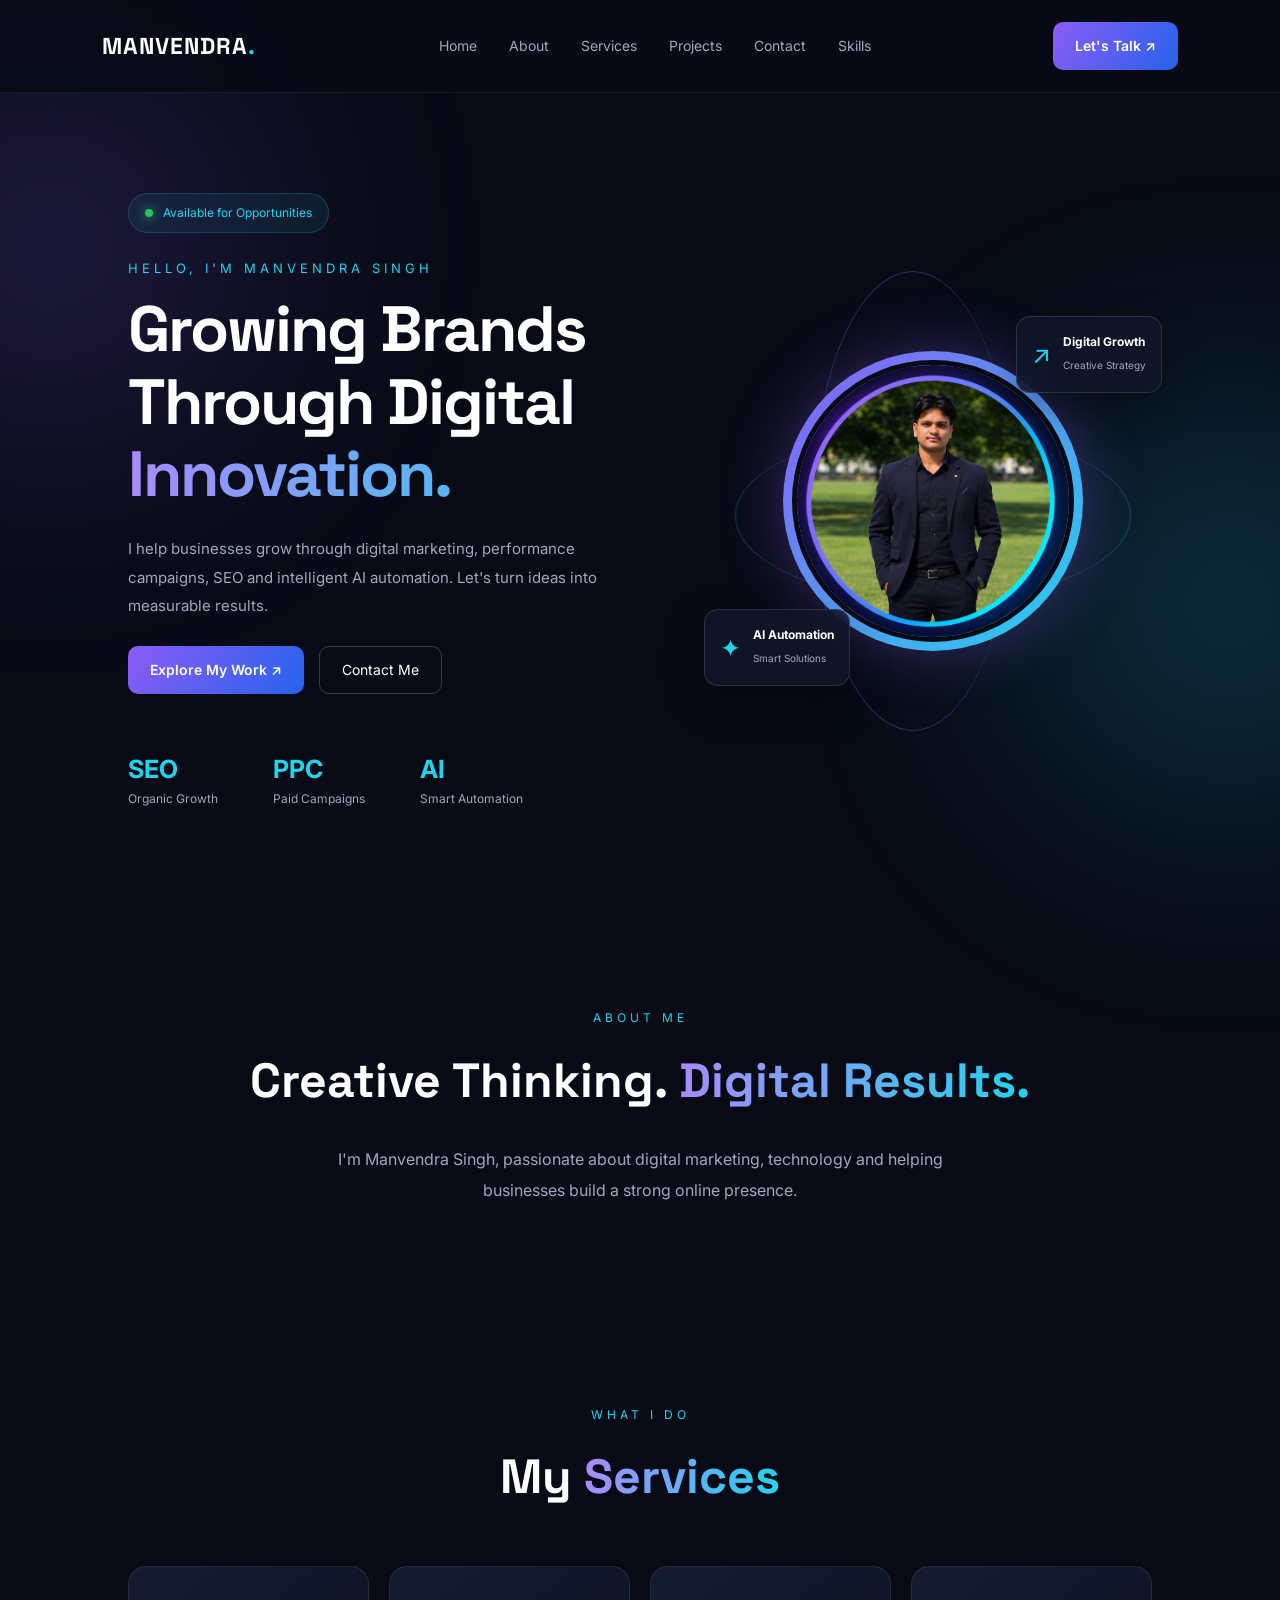
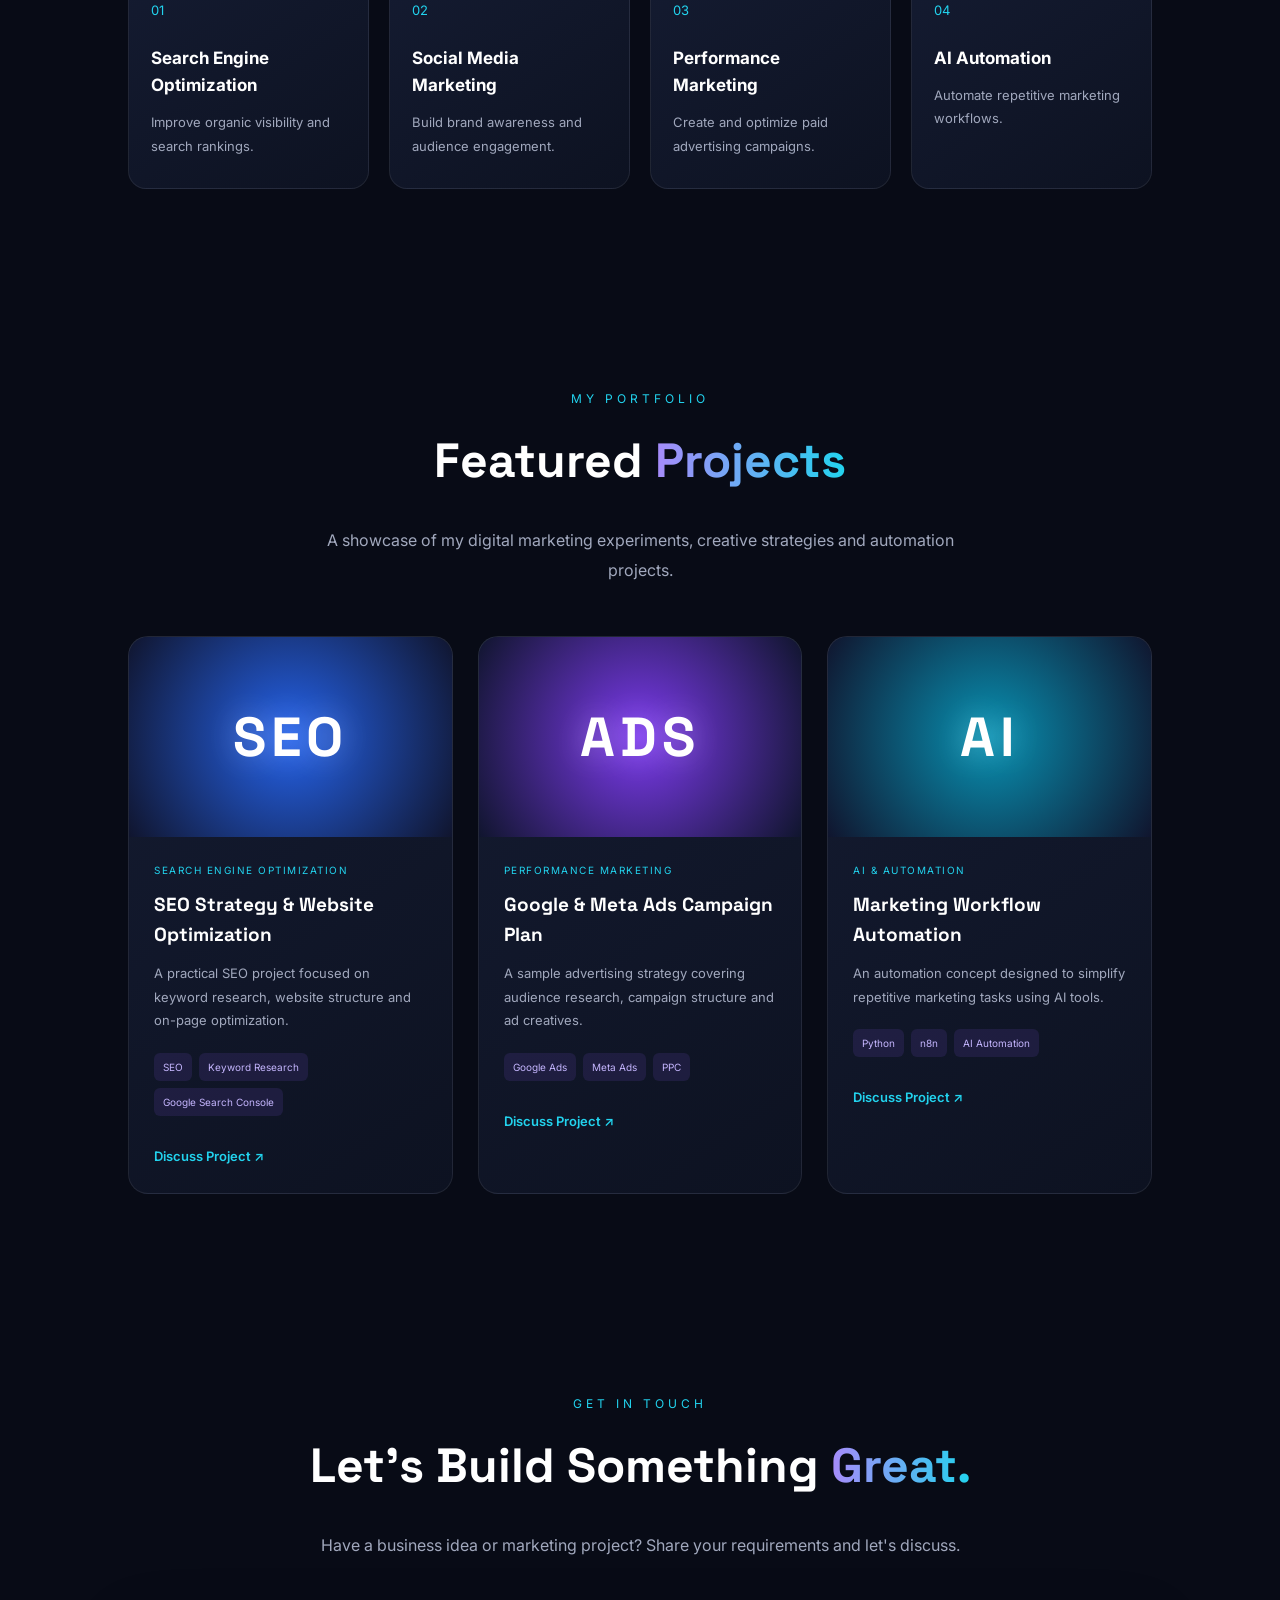
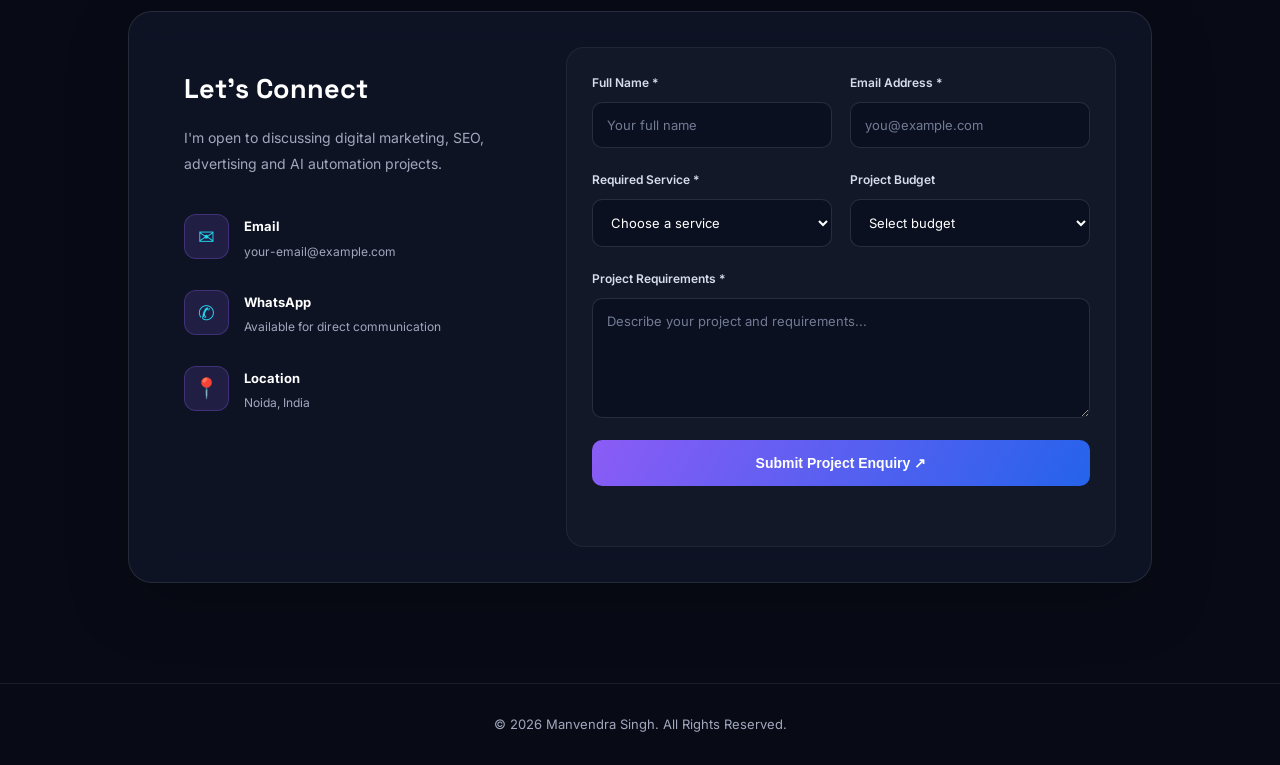
<file: index.html>
<!DOCTYPE html>
<html lang="en">
<head>
    <meta charset="UTF-8">
    <meta name="viewport" content="width=device-width, initial-scale=1.0">
    <meta name="description" content="Manvendra Singh - Digital Marketing Specialist, SEO, Social Media Marketing and AI Automation.">
    <meta name="theme-color" content="#080b16">

    <title>Manvendra Singh | Digital Marketing Portfolio</title>

    <!-- Google Fonts -->
    <link rel="preconnect" href="https://fonts.googleapis.com">
    <link rel="preconnect" href="https://fonts.gstatic.com" crossorigin>
    <link href="https://fonts.googleapis.com/css2?family=Inter:wght@400;500;600;700;800&family=Space+Grotesk:wght@400;500;600;700&display=swap" rel="stylesheet">

    <!-- CSS -->
    <link rel="stylesheet" href="css/style.css">
</head>

<body>

    <!-- Background Effects -->
    <div class="background-glow glow-one"></div>
    <div class="background-glow glow-two"></div>

    <!-- Navigation -->
    <header class="navbar">
        <a href="#" class="logo">MANVENDRA<span>.</span></a>

        <nav class="nav-links">
            <a href="#home">Home</a>
            <a href="#about">About</a>
            <a href="#services">Services</a>
            <a href="#projects">Projects</a>
            <a href="#contact">Contact</a>
            <a href="#skills">Skills</a>
        </nav>

        <a href="#contact" class="nav-button">Let's Talk ↗</a>

        <button class="menu-toggle" aria-label="Toggle navigation">
            ☰
        </button>
    </header>

    <!-- Hero Section -->
    <main>
        <section class="hero" id="home">

            <div class="hero-content">

                <div class="availability">
                    <span class="status-dot"></span>
                    Available for Opportunities
                </div>

                <p class="intro-text">HELLO, I'M MANVENDRA SINGH</p>

                <h1>
                    Growing Brands
                    <span>Through Digital</span>
                    <span class="gradient-text">Innovation.</span>
                </h1>

                <p class="hero-description">
                    I help businesses grow through digital marketing,
                    performance campaigns, SEO and intelligent AI automation.
                    Let's turn ideas into measurable results.
                </p>

                <div class="hero-buttons">
                    <a href="#projects" class="primary-button">
                        Explore My Work ↗
                    </a>

                    <a href="#contact" class="secondary-button">
                        Contact Me
                    </a>
                </div>

                <div class="hero-stats">
                    <div>
                        <h3>SEO</h3>
                        <p>Organic Growth</p>
                    </div>

                    <div>
                        <h3>PPC</h3>
                        <p>Paid Campaigns</p>
                    </div>

                    <div>
                        <h3>AI</h3>
                        <p>Smart Automation</p>
                    </div>
                </div>

            </div>

            <!-- Profile Image -->
            <div class="hero-visual">

                <div class="orbit orbit-one"></div>
                <div class="orbit orbit-two"></div>

                <div class="profile-card">
                    <div class="profile-image">
                        <img
                            <img src="assets/profile.jpeg" alt="Manvendra Singh">
                        >
                    </div>
                </div>

                <div class="floating-card card-top">
                    <span>↗</span>
                    <div>
                        <strong>Digital Growth</strong>
                        <small>Creative Strategy</small>
                    </div>
                </div>

                <div class="floating-card card-bottom">
                    <span>✦</span>
                    <div>
                        <strong>AI Automation</strong>
                        <small>Smart Solutions</small>
                    </div>
                </div>

            </div>

        </section>

        <!-- About -->
        <section class="content-section" id="about">
            <p class="section-label">ABOUT ME</p>
            <h2>Creative Thinking. <span>Digital Results.</span></h2>
            <p>
                I'm Manvendra Singh, passionate about digital marketing,
                technology and helping businesses build a strong online presence.
            </p>
        </section>

        <!-- Services -->
        <section class="content-section" id="services">
            <p class="section-label">WHAT I DO</p>
            <h2>My <span>Services</span></h2>

            <div class="service-grid">
                <article class="service-card">
                    <span>01</span>
                    <h3>Search Engine Optimization</h3>
                    <p>Improve organic visibility and search rankings.</p>
                </article>

                <article class="service-card">
                    <span>02</span>
                    <h3>Social Media Marketing</h3>
                    <p>Build brand awareness and audience engagement.</p>
                </article>

                <article class="service-card">
                    <span>03</span>
                    <h3>Performance Marketing</h3>
                    <p>Create and optimize paid advertising campaigns.</p>
                </article>

                <article class="service-card">
                    <span>04</span>
                    <h3>AI Automation</h3>
                    <p>Automate repetitive marketing workflows.</p>
                </article>
            </div>
        </section>

        <!-- Projects -->
        
<!-- Skills & Tools Section -->

<!-- Projects & Case Studies -->
<section class="content-section" id="projects">

    <p class="section-label">MY PORTFOLIO</p>

    <h2>Featured <span>Projects</span></h2>

    <p>
        A showcase of my digital marketing experiments,
        creative strategies and automation projects.
    </p>

    <div class="project-grid">

        <!-- Project 1 -->
        <article class="project-card">

            <div class="project-image project-one">
                <span>SEO</span>
            </div>

            <div class="project-info">
                <p class="project-category">SEARCH ENGINE OPTIMIZATION</p>

                <h3>SEO Strategy & Website Optimization</h3>

                <p>
                    A practical SEO project focused on keyword research,
                    website structure and on-page optimization.
                </p>

                <div class="project-tags">
                    <span>SEO</span>
                    <span>Keyword Research</span>
                    <span>Google Search Console</span>
                </div>

                <a href="#contact" class="project-link">
                    Discuss Project ↗
                </a>
            </div>

        </article>

        <!-- Project 2 -->
        <article class="project-card">

            <div class="project-image project-two">
                <span>ADS</span>
            </div>

            <div class="project-info">
                <p class="project-category">PERFORMANCE MARKETING</p>

                <h3>Google & Meta Ads Campaign Plan</h3>

                <p>
                    A sample advertising strategy covering audience
                    research, campaign structure and ad creatives.
                </p>

                <div class="project-tags">
                    <span>Google Ads</span>
                    <span>Meta Ads</span>
                    <span>PPC</span>
                </div>

                <a href="#contact" class="project-link">
                    Discuss Project ↗
                </a>
            </div>

        </article>

        <!-- Project 3 -->
        <article class="project-card">

            <div class="project-image project-three">
                <span>AI</span>
            </div>

            <div class="project-info">
                <p class="project-category">AI & AUTOMATION</p>

                <h3>Marketing Workflow Automation</h3>

                <p>
                    An automation concept designed to simplify
                    repetitive marketing tasks using AI tools.
                </p>

                <div class="project-tags">
                    <span>Python</span>
                    <span>n8n</span>
                    <span>AI Automation</span>
                </div>

                <a href="#contact" class="project-link">
                    Discuss Project ↗
                </a>
            </div>

        </article>

    </div>

</section>




        <!-- Contact -->
        
<!-- Contact Section -->
<section class="content-section" id="contact">

    <p class="section-label">GET IN TOUCH</p>

    <h2>Let's Build Something <span>Great.</span></h2>

    <p class="contact-description">
        Have a business idea or marketing project?
        Share your requirements and let's discuss.
    </p>

    <div class="contact-wrapper">

        <div class="contact-info">
            <h3>Let's Connect</h3>

            <p>
                I'm open to discussing digital marketing,
                SEO, advertising and AI automation projects.
            </p>

            <div class="contact-detail">
                <span>✉</span>
                <div>
                    <strong>Email</strong>
                    <p>your-email@example.com</p>
                </div>
            </div>

            <div class="contact-detail">
                <span>✆</span>
                <div>
                    <strong>WhatsApp</strong>
                    <p>Available for direct communication</p>
                </div>
            </div>

            <div class="contact-detail">
                <span>📍</span>
                <div>
                    <strong>Location</strong>
                    <p>Noida, India</p>
                </div>
            </div>
        </div>

        <form class="contact-form" id="contactForm">

            <div class="form-row">

                <div class="form-group">
                    <label for="name">Full Name *</label>
                    <input
                        type="text"
                        id="name"
                        name="name"
                        placeholder="Your full name"
                        minlength="2"
                        maxlength="80"
                        autocomplete="name"
                        required
                    >
                </div>

                <div class="form-group">
                    <label for="email">Email Address *</label>
                    <input
                        type="email"
                        id="email"
                        name="email"
                        placeholder="you@example.com"
                        maxlength="254"
                        autocomplete="email"
                        required
                    >
                </div>

            </div>

            <div class="form-row">

                <div class="form-group">
                    <label for="service">Required Service *</label>

                    <select id="service" name="service" required>
                        <option value="">Choose a service</option>
                        <option value="SEO">SEO</option>
                        <option value="Google Ads">Google Ads</option>
                        <option value="Meta Ads">Meta Ads</option>
                        <option value="Social Media Marketing">Social Media Marketing</option>
                        <option value="AI Automation">AI Automation</option>
                        <option value="Other">Other</option>
                    </select>
                </div>

                <div class="form-group">
                    <label for="budget">Project Budget</label>

                    <select id="budget" name="budget">
                        <option value="">Select budget</option>
                        <option value="Below ₹5,000">Below ₹5,000</option>
                        <option value="₹5,000 - ₹10,000">₹5,000 - ₹10,000</option>
                        <option value="₹10,000 - ₹25,000">₹10,000 - ₹25,000</option>
                        <option value="₹25,000+">₹25,000+</option>
                        <option value="Not decided">Not decided</option>
                    </select>
                </div>

            </div>

            <div class="form-group">
                <label for="message">Project Requirements *</label>

                <textarea
                    id="message"
                    name="message"
                    rows="5"
                    minlength="10"
                    maxlength="2000"
                    placeholder="Describe your project and requirements..."
                    required
                ></textarea>
            </div>

            <button type="submit" class="submit-button">
                Submit Project Enquiry ↗
            </button>

            <p class="form-status" id="formStatus" aria-live="polite"></p>

        </form>

    </div>

</section>

    </main>

    <footer>
        <p>© 2026 Manvendra Singh. All Rights Reserved.</p>
    </footer>

    <script src="js/script.js"></script>

</body>
</html>

<button class="menu-toggle"
        aria-label="Toggle navigation"
        aria-expanded="false">
    ☰
</button>
</file>
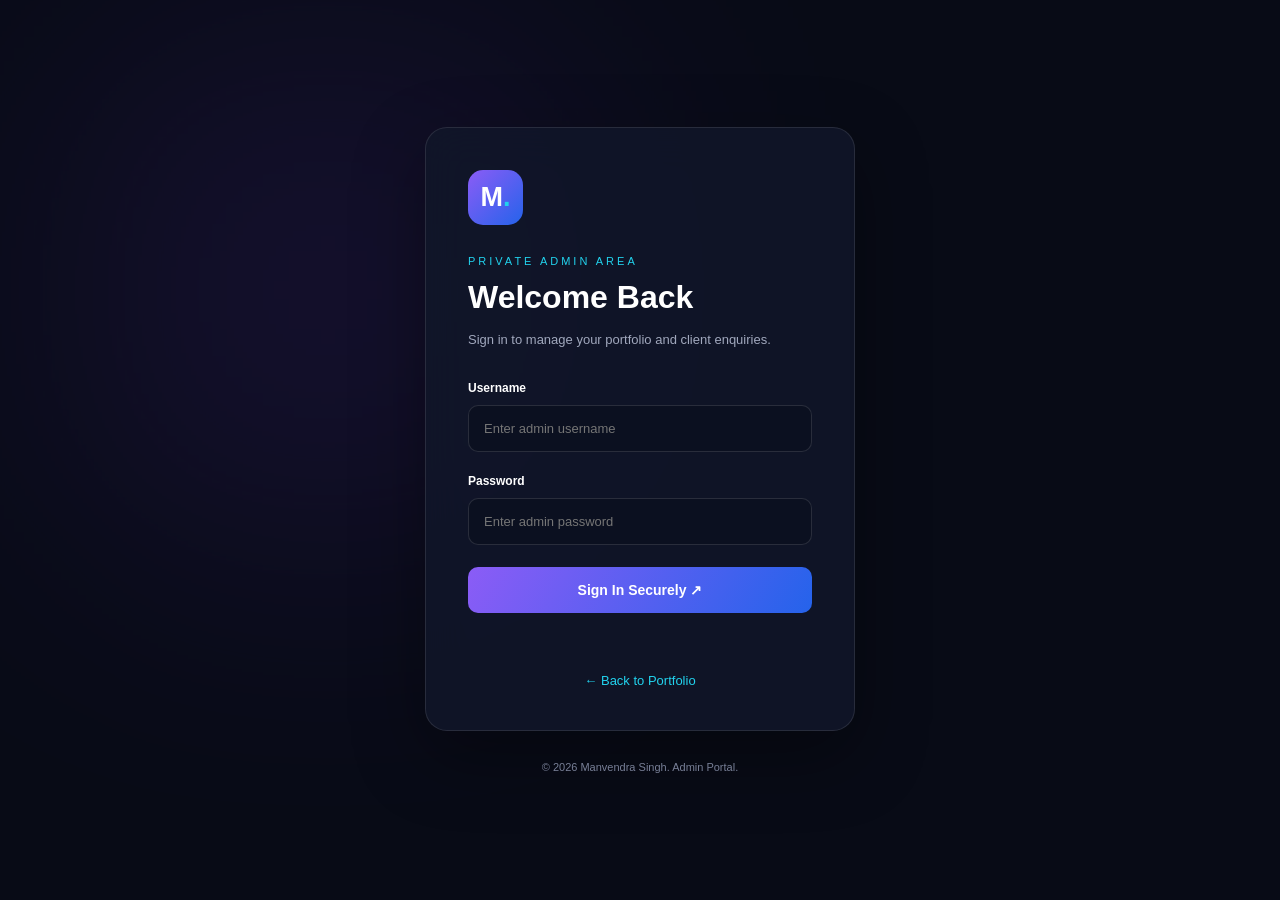
<file: admin.html>
<!DOCTYPE html>
<html lang="en">
<head>
    <meta charset="UTF-8">
    <meta name="viewport" content="width=device-width, initial-scale=1.0">
    <meta name="robots" content="noindex, nofollow">

    <title>Admin Login | Manvendra Portfolio</title>

    <link rel="stylesheet" href="css/admin.css">
</head>

<body>

    <main class="login-container">

        <div class="login-card">

            <div class="login-logo">
                M<span>.</span>
            </div>

            <p class="login-label">PRIVATE ADMIN AREA</p>

            <h1>Welcome Back</h1>

            <p class="login-description">
                Sign in to manage your portfolio and client enquiries.
            </p>

            <form id="adminLoginForm">

                <div class="form-group">
                    <label for="username">Username</label>

                    <input
                        type="text"
                        id="username"
                        name="username"
                        placeholder="Enter admin username"
                        autocomplete="username"
                        required
                    >
                </div>

                <div class="form-group">
                    <label for="password">Password</label>

                    <input
                        type="password"
                        id="password"
                        name="password"
                        placeholder="Enter admin password"
                        autocomplete="current-password"
                        required
                    >
                </div>

                <button type="submit" id="loginButton">
                    Sign In Securely ↗
                </button>

                <p id="loginStatus" role="status"></p>

            </form>

            <a href="index.html" class="back-link">
                ← Back to Portfolio
            </a>

        </div>

        <footer>
            © 2026 Manvendra Singh. Admin Portal.
        </footer>

    </main>

    <script src="js/admin.js"></script>

</body>
</html>
</file>
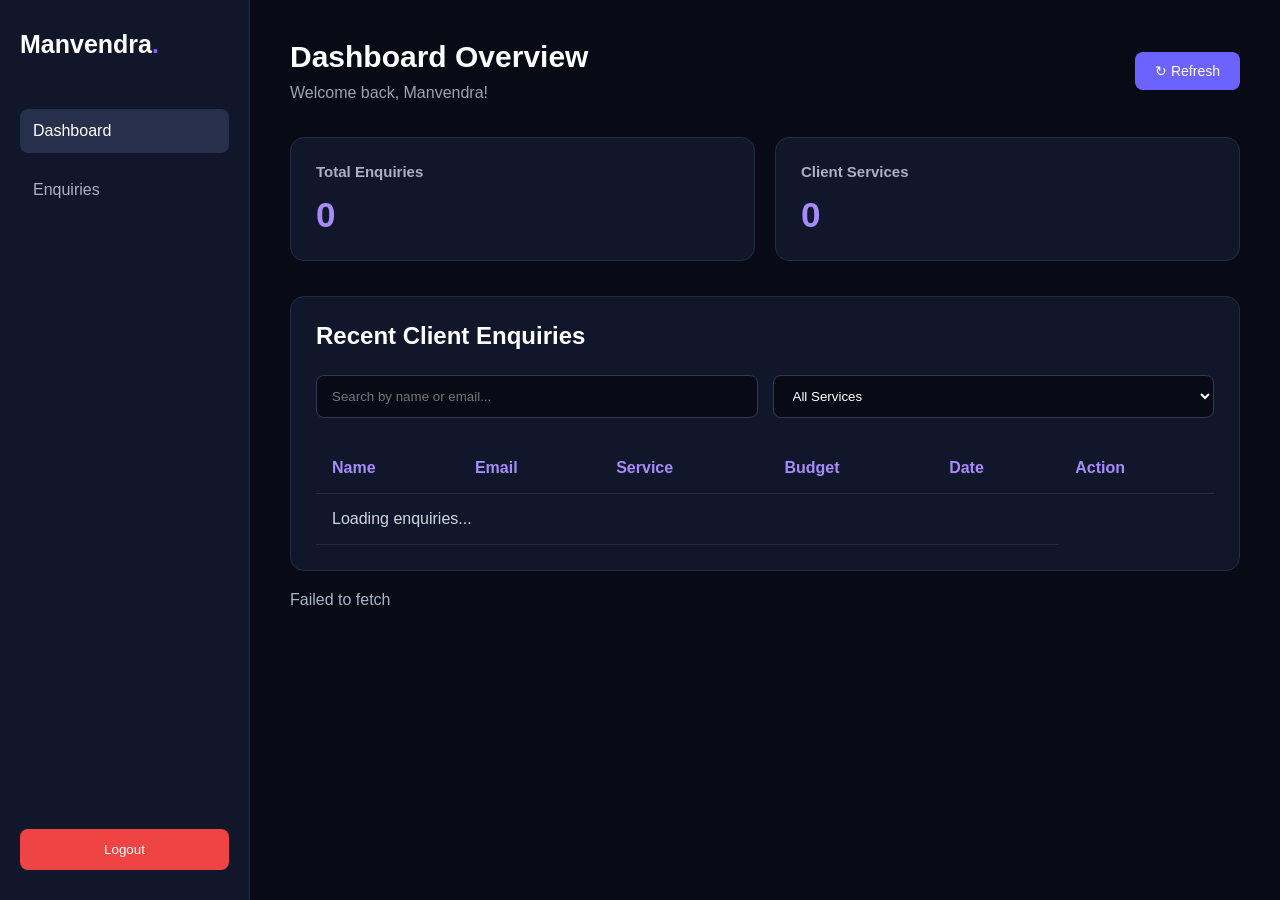
<file: dashboard.html>
<!DOCTYPE html>
<html lang="en">
<head>
    <meta charset="UTF-8">
    <meta name="viewport" content="width=device-width, initial-scale=1.0">
    <title>Admin Dashboard | Manvendra</title>
    <link rel="stylesheet" href="css/dashboard.css">
</head>
<body>

    <aside class="sidebar">
        <h2>Manvendra<span>.</span></h2>

        <nav>
            <a href="#" class="active">Dashboard</a>
            <a href="#enquiries">Enquiries</a>
        </nav>

        <button id="logoutBtn">Logout</button>
    </aside>

    <main class="main-content">

        
<header class="dashboard-header">
    <div>
        <h1>Dashboard Overview</h1>
        <p>Welcome back, Manvendra!</p>
    </div>

    <button id="refreshBtn" type="button">
        ↻ Refresh
    </button>
</header>


        <section class="stats">
            <div class="stat-card">
                <h3>Total Enquiries</h3>
                <p id="totalEnquiries">0</p>
            </div>

            <div class="stat-card">
                <h3>Client Services</h3>
                <p id="totalServices">0</p>
            </div>
        </section>

        <section id="enquiries" class="enquiries-section">
            <h2>Recent Client Enquiries</h2>
            <div class="filter-controls">
    <input
        type="text"
        id="searchInput"
        placeholder="Search by name or email..."
    >

    <select id="serviceFilter">
        <option value="">All Services</option>
    </select>
</div>

            <div class="table-container">
                <table>
                    <thead>
                        <tr>
                            <th>Name</th>
                            <th>Email</th>
                            <th>Service</th>
                            <th>Budget</th>
                            <th>Date</th>
                            <th>Action</th>
                        </tr>
                    </thead>

                    <tbody id="enquiryTable">
                        <tr>
                            <td colspan="5">Loading enquiries...</td>
                        </tr>
                    </tbody>
                </table>
            </div>
        </section>

        <p id="dashboardStatus"></p>
        <div id="enquiryModal" class="modal">
    <div class="modal-content">
        <button id="closeModal" type="button">Close ✕</button>

        <h2>Client Enquiry Details</h2>

        <p><strong>Name:</strong> <span id="detailName"></span></p>
        <p><strong>Email:</strong> <span id="detailEmail"></span></p>
        <p><strong>Service:</strong> <span id="detailService"></span></p>
        <p><strong>Budget:</strong> <span id="detailBudget"></span></p>
        <p><strong>Message:</strong></p>
        <p id="detailMessage"></p>
    </div>
</div>

    </main>

    <script src="js/dashboard.js"></script>
</body>
</html>
</file>
<file: css/style.css>
/* =================================
   MANVENDRA - DIGITAL PORTFOLIO
   Premium 3D Dark Theme
================================= */

:root {
    --bg: #080b16;
    --card: #11172a;
    --primary: #8b5cf6;
    --secondary: #22d3ee;
    --white: #ffffff;
    --muted: #a1a8bd;
}

* {
    margin: 0;
    padding: 0;
    box-sizing: border-box;
    scroll-behavior: smooth;
}

body {
    font-family: 'Inter', sans-serif;
    background: var(--bg);
    color: var(--white);
    overflow-x: hidden;
    line-height: 1.6;
}

a {
    color: inherit;
    text-decoration: none;
}

/* Background */

.background-glow {
    position: fixed;
    width: 400px;
    height: 400px;
    border-radius: 50%;
    filter: blur(130px);
    opacity: 0.2;
    z-index: -1;
    pointer-events: none;
}

.glow-one {
    background: var(--primary);
    top: 5%;
    left: -150px;
}

.glow-two {
    background: var(--secondary);
    right: -150px;
    top: 45%;
}

/* Navbar */

.navbar {
    width: 100%;
    padding: 22px 8%;
    display: flex;
    justify-content: space-between;
    align-items: center;
    position: sticky;
    top: 0;
    z-index: 100;
    background: rgba(8, 11, 22, 0.85);
    backdrop-filter: blur(20px);
    border-bottom: 1px solid rgba(255,255,255,0.06);
}

.logo {
    font-family: 'Space Grotesk', sans-serif;
    font-size: 23px;
    font-weight: 700;
    letter-spacing: 1px;
}

.logo span {
    color: var(--secondary);
}

.nav-links {
    display: flex;
    gap: 32px;
}

.nav-links a {
    color: var(--muted);
    font-size: 14px;
    transition: 0.3s;
}

.nav-links a:hover {
    color: var(--secondary);
}

.nav-button,
.primary-button {
    padding: 13px 22px;
    border-radius: 10px;
    background: linear-gradient(120deg, #8b5cf6, #2563eb);
    font-weight: 600;
    font-size: 14px;
    display: inline-block;
    transition: 0.3s;
}

.nav-button:hover,
.primary-button:hover {
    transform: translateY(-4px);
    box-shadow: 0 10px 30px rgba(139,92,246,0.4);
}

.menu-toggle {
    display: none;
    color: white;
    background: none;
    border: none;
    font-size: 26px;
    cursor: pointer;
}

/* Hero */

.hero {
    min-height: 90vh;
    padding: 100px 10%;
    display: grid;
    grid-template-columns: 1.1fr 0.9fr;
    align-items: center;
    gap: 50px;
}

.availability {
    display: inline-flex;
    align-items: center;
    gap: 10px;
    background: rgba(34,211,238,0.08);
    border: 1px solid rgba(34,211,238,0.2);
    color: var(--secondary);
    padding: 9px 16px;
    border-radius: 30px;
    font-size: 12px;
    margin-bottom: 25px;
}

.status-dot {
    width: 8px;
    height: 8px;
    border-radius: 50%;
    background: #22c55e;
    box-shadow: 0 0 12px #22c55e;
}

.intro-text {
    font-size: 13px;
    letter-spacing: 4px;
    color: var(--secondary);
    margin-bottom: 15px;
}

.hero h1 {
    font-family: 'Space Grotesk', sans-serif;
    font-size: clamp(42px, 5vw, 72px);
    line-height: 1.13;
    letter-spacing: -2px;
}

.hero h1 span {
    display: block;
}

.gradient-text,
.content-section h2 span {
    background: linear-gradient(90deg, #a78bfa, #22d3ee);
    background-clip: text;
    -webkit-background-clip: text;
    color: transparent;
}

.hero-description {
    max-width: 530px;
    color: var(--muted);
    margin: 25px 0;
    font-size: 15px;
    line-height: 1.9;
}

.hero-buttons {
    display: flex;
    gap: 15px;
    flex-wrap: wrap;
}

.secondary-button {
    padding: 12px 22px;
    border: 1px solid rgba(255,255,255,0.2);
    border-radius: 10px;
    font-size: 14px;
    transition: 0.3s;
}

.secondary-button:hover {
    background: rgba(255,255,255,0.1);
}

.hero-stats {
    display: flex;
    gap: 55px;
    margin-top: 55px;
}

.hero-stats h3 {
    font-size: 25px;
    color: var(--secondary);
}

.hero-stats p {
    font-size: 12px;
    color: var(--muted);
}

/* 3D Profile */

.hero-visual {
    position: relative;
    height: 480px;
    display: flex;
    align-items: center;
    justify-content: center;
    perspective: 1000px;
}

.profile-card {
    width: 300px;
    height: 300px;
    padding: 9px;
    border-radius: 50%;
    background: linear-gradient(135deg, #8b5cf6, #22d3ee);
    box-shadow: 0 0 60px rgba(139,92,246,0.35);
    animation: float 5s ease-in-out infinite;
    transform-style: preserve-3d;
}

.profile-image {
    width: 100%;
    height: 100%;
    border-radius: 50%;
    overflow: hidden;
    background: #171c31;
    border: 5px solid var(--bg);
}

.profile-image img {
    width: 100%;
    height: 100%;
    object-fit: cover;
}

.orbit {
    position: absolute;
    width: 390px;
    height: 390px;
    border: 1px solid rgba(34,211,238,0.25);
    border-radius: 50%;
    transform: rotateX(65deg);
}

.orbit-two {
    width: 450px;
    height: 450px;
    border-color: rgba(139,92,246,0.3);
    transform: rotateY(65deg);
}

.floating-card {
    position: absolute;
    display: flex;
    align-items: center;
    gap: 12px;
    padding: 15px;
    border: 1px solid rgba(255,255,255,0.12);
    border-radius: 14px;
    background: rgba(17,23,42,0.85);
    backdrop-filter: blur(15px);
    box-shadow: 0 15px 40px rgba(0,0,0,0.3);
    animation: float 4s ease-in-out infinite;
}

.floating-card > span {
    color: var(--secondary);
    font-size: 25px;
}

.floating-card strong {
    display: block;
    font-size: 12px;
}

.floating-card small {
    color: var(--muted);
    font-size: 10px;
}

.card-top {
    top: 55px;
    right: -10px;
}

.card-bottom {
    bottom: 55px;
    left: -10px;
    animation-delay: 1s;
}

@keyframes float {
    0%, 100% {
        transform: translateY(0);
    }
    50% {
        transform: translateY(-15px);
    }
}

/* Content Sections */

.content-section {
    padding: 100px 10%;
    text-align: center;
}

.section-label {
    color: var(--secondary);
    font-size: 12px;
    letter-spacing: 4px;
    margin-bottom: 15px;
}

.content-section h2 {
    font-family: 'Space Grotesk', sans-serif;
    font-size: clamp(30px, 4vw, 48px);
    margin-bottom: 25px;
}

.content-section > p:not(.section-label) {
    max-width: 650px;
    margin: 0 auto;
    color: var(--muted);
    line-height: 1.9;
}

/* Service Cards */

.service-grid {
    display: grid;
    grid-template-columns: repeat(4, 1fr);
    gap: 20px;
    margin-top: 50px;
    text-align: left;
}

.service-card {
    padding: 30px 22px;
    background: linear-gradient(145deg, #141b31, #0d1221);
    border: 1px solid rgba(255,255,255,0.08);
    border-radius: 18px;
    transition: 0.35s;
}

.service-card:hover {
    transform: translateY(-10px);
    border-color: var(--secondary);
    box-shadow: 0 15px 40px rgba(34,211,238,0.1);
}

.service-card span {
    color: var(--secondary);
    font-size: 13px;
}

.service-card h3 {
    margin: 22px 0 12px;
    font-size: 17px;
}

.service-card p {
    color: var(--muted);
    font-size: 13px;
    line-height: 1.8;
}

/* Projects */

.project-placeholder {
    max-width: 700px;
    margin: 40px auto 0;
    padding: 60px 20px;
    background: var(--card);
    border: 1px solid rgba(255,255,255,0.08);
    border-radius: 20px;
}

.project-placeholder p {
    color: var(--muted);
    margin-top: 10px;
}

/* Contact */

#contact .primary-button {
    margin-top: 30px;
}

/* Footer */

footer {
    padding: 30px;
    text-align: center;
    color: var(--muted);
    border-top: 1px solid rgba(255,255,255,0.08);
    font-size: 13px;
}

/* Responsive Design */

@media (max-width: 1000px) {
    .hero {
        grid-template-columns: 1fr;
        text-align: center;
        padding: 80px 6%;
    }

    .hero-description {
        margin-left: auto;
        margin-right: auto;
    }

    .hero-buttons,
    .hero-stats {
        justify-content: center;
    }

    .service-grid {
        grid-template-columns: repeat(2, 1fr);
    }

    .hero-visual {
        margin-top: 30px;
    }
}

@media (max-width: 650px) {
    .navbar {
        padding: 18px 5%;
    }

    .nav-links {
        display: none;
        position: absolute;
        top: 70px;
        left: 0;
        width: 100%;
        padding: 25px;
        background: #11172a;
        flex-direction: column;
        text-align: center;
        gap: 22px;
    }

    .nav-links.active {
        display: flex;
    }

    .nav-button {
        display: none;
    }

    .menu-toggle {
        display: block;
    }

    .hero {
        padding: 65px 6%;
    }

    .hero h1 {
        font-size: 43px;
    }

    .hero-stats {
        gap: 25px;
    }

    .hero-visual {
        height: 350px;
    }

    .profile-card {
        width: 210px;
        height: 210px;
    }

    .orbit {
        width: 280px;
        height: 280px;
    }

    .orbit-two {
        width: 310px;
        height: 310px;
    }

    .floating-card {
        padding: 10px;
    }

    .card-top {
        right: 0;
    }

    .card-bottom {
        left: 0;
    }

    .service-grid {
        grid-template-columns: 1fr;
    }

    .content-section {
        padding: 70px 6%;
    }
}

/* Accessibility */

@media (prefers-reduced-motion: reduce) {
    *, *::before, *::after {
        scroll-behavior: auto !important;
        animation-duration: 0.01ms !important;
        animation-iteration-count: 1 !important;
        transition-duration: 0.01ms !important;
    }
}


/* Scroll Reveal Animation */

.content-section {
    opacity: 0;
    transform: translateY(35px);
    transition: opacity 0.8s ease, transform 0.8s ease;
}

.content-section.visible {
    opacity: 1;
    transform: translateY(0);
}


/* ==============================
   SKILLS & TOOLS SECTION
============================== */

.skills-grid {
    display: grid;
    grid-template-columns: repeat(3, 1fr);
    gap: 22px;
    margin-top: 50px;
    text-align: left;
}

.skill-card {
    position: relative;
    padding: 30px 25px;
    min-height: 220px;
    background: linear-gradient(
        145deg,
        rgba(25, 34, 59, 0.9),
        rgba(12, 17, 32, 0.95)
    );
    border: 1px solid rgba(255,255,255,0.09);
    border-radius: 20px;
    overflow: hidden;
    transition: 0.4s ease;
    transform-style: preserve-3d;
}

.skill-card::before {
    content: "";
    position: absolute;
    top: -80px;
    right: -80px;
    width: 150px;
    height: 150px;
    background: var(--primary);
    filter: blur(80px);
    opacity: 0.15;
}

.skill-card:hover {
    transform: translateY(-10px) rotateX(3deg);
    border-color: var(--secondary);
    box-shadow: 0 15px 40px rgba(34,211,238,0.12);
}

.skill-icon {
    font-size: 32px;
    margin-bottom: 20px;
}

.skill-card h3 {
    font-family: 'Space Grotesk', sans-serif;
    font-size: 19px;
    margin-bottom: 12px;
}

.skill-card p {
    color: var(--muted);
    font-size: 12px;
    line-height: 1.8;
}

.skill-tag {
    display: inline-block;
    margin-top: 20px;
    padding: 6px 12px;
    border-radius: 20px;
    background: rgba(34,211,238,0.08);
    border: 1px solid rgba(34,211,238,0.18);
    color: var(--secondary);
    font-size: 10px;
    letter-spacing: 0.5px;
}

@media (max-width: 1000px) {
    .skills-grid {
        grid-template-columns: repeat(2, 1fr);
    }
}

@media (max-width: 600px) {
    .skills-grid {
        grid-template-columns: 1fr;
    }
}


/* ==============================
   PROJECT SHOWCASE
============================== */

.project-grid {
    display: grid;
    grid-template-columns: repeat(3, 1fr);
    gap: 25px;
    margin-top: 50px;
    text-align: left;
}

.project-card {
    background: linear-gradient(145deg, #141b31, #0d1221);
    border: 1px solid rgba(255,255,255,0.08);
    border-radius: 20px;
    overflow: hidden;
    transition: 0.4s ease;
}

.project-card:hover {
    transform: translateY(-12px);
    border-color: var(--secondary);
    box-shadow: 0 20px 45px rgba(34,211,238,0.12);
}

.project-image {
    height: 200px;
    display: flex;
    justify-content: center;
    align-items: center;
    position: relative;
    overflow: hidden;
}

.project-image span {
    font-family: 'Space Grotesk', sans-serif;
    font-size: 55px;
    font-weight: 800;
    letter-spacing: 5px;
    color: white;
    text-shadow: 0 0 30px rgba(255,255,255,0.3);
    transition: 0.4s;
}

.project-card:hover .project-image span {
    transform: scale(1.2) rotate(-5deg);
}

.project-one {
    background: radial-gradient(circle, #2563eb, #10152e);
}

.project-two {
    background: radial-gradient(circle, #7c3aed, #10152e);
}

.project-three {
    background: radial-gradient(circle, #0891b2, #10152e);
}

.project-info {
    padding: 25px;
}

.project-category {
    color: var(--secondary);
    font-size: 10px;
    letter-spacing: 1.5px;
    margin-bottom: 12px;
}

.project-info h3 {
    font-family: 'Space Grotesk', sans-serif;
    font-size: 19px;
    margin-bottom: 12px;
}

.project-info > p:not(.project-category) {
    color: var(--muted);
    font-size: 13px;
    line-height: 1.8;
}

.project-tags {
    display: flex;
    flex-wrap: wrap;
    gap: 7px;
    margin: 20px 0;
}

.project-tags span {
    background: rgba(139,92,246,0.12);
    color: #c4b5fd;
    padding: 6px 9px;
    border-radius: 6px;
    font-size: 10px;
}

.project-link {
    display: inline-block;
    color: var(--secondary);
    font-size: 13px;
    font-weight: 600;
    margin-top: 10px;
    transition: 0.3s;
}

.project-link:hover {
    transform: translateX(5px);
}

@media (max-width: 1000px) {
    .project-grid {
        grid-template-columns: repeat(2, 1fr);
    }
}

@media (max-width: 650px) {
    .project-grid {
        grid-template-columns: 1fr;
    }
}


/* =================================
   PREMIUM CONTACT SECTION
================================= */

.contact-description {
    margin-bottom: 40px !important;
}

.contact-wrapper {
    display: grid;
    grid-template-columns: 0.8fr 1.2fr;
    gap: 35px;
    max-width: 1100px;
    margin: 50px auto 0;
    text-align: left;
    padding: 35px;
    background: rgba(17, 23, 42, 0.75);
    border: 1px solid rgba(255,255,255,0.1);
    border-radius: 24px;
    backdrop-filter: blur(20px);
    box-shadow: 0 20px 60px rgba(0,0,0,0.25);
}

/* Contact Information */

.contact-info {
    padding: 20px;
}

.contact-info h3 {
    font-family: 'Space Grotesk', sans-serif;
    font-size: 27px;
    margin-bottom: 15px;
}

.contact-info > p {
    color: var(--muted);
    font-size: 14px;
    line-height: 1.9;
    margin-bottom: 35px;
}

.contact-detail {
    display: flex;
    align-items: center;
    gap: 15px;
    margin-bottom: 28px;
}

.contact-detail > span {
    width: 45px;
    height: 45px;
    display: flex;
    align-items: center;
    justify-content: center;
    background: rgba(139,92,246,0.15);
    border: 1px solid rgba(139,92,246,0.3);
    border-radius: 12px;
    color: var(--secondary);
    font-size: 20px;
}

.contact-detail strong {
    font-size: 13px;
}

.contact-detail p {
    color: var(--muted);
    font-size: 12px;
    margin-top: 3px;
}

/* Contact Form */

.contact-form {
    padding: 25px;
    background: rgba(255,255,255,0.025);
    border: 1px solid rgba(255,255,255,0.06);
    border-radius: 18px;
}

.form-row {
    display: grid;
    grid-template-columns: 1fr 1fr;
    gap: 18px;
}

.form-group {
    display: flex;
    flex-direction: column;
    margin-bottom: 22px;
}

.form-group label {
    font-size: 12px;
    font-weight: 600;
    margin-bottom: 10px;
    color: #d8dced;
}

.form-group input,
.form-group select,
.form-group textarea {
    width: 100%;
    padding: 14px;
    background: #0b1020;
    border: 1px solid rgba(255,255,255,0.12);
    border-radius: 10px;
    color: white;
    font-family: 'Inter', sans-serif;
    font-size: 13px;
    outline: none;
    transition: 0.3s;
}

.form-group input::placeholder,
.form-group textarea::placeholder {
    color: #727b94;
}

.form-group select option {
    background: #11172a;
    color: white;
}

.form-group input:focus,
.form-group select:focus,
.form-group textarea:focus {
    border-color: var(--secondary);
    box-shadow: 0 0 0 3px rgba(34,211,238,0.08);
}

.form-group textarea {
    resize: vertical;
    min-height: 120px;
}

.submit-button {
    width: 100%;
    padding: 15px;
    border: none;
    border-radius: 10px;
    background: linear-gradient(120deg, #8b5cf6, #2563eb);
    color: white;
    font-size: 14px;
    font-weight: 700;
    cursor: pointer;
    transition: 0.3s;
}

.submit-button:hover {
    transform: translateY(-3px);
    box-shadow: 0 10px 30px rgba(139,92,246,0.3);
}

.submit-button:focus-visible {
    outline: 2px solid var(--secondary);
    outline-offset: 4px;
}

.form-status {
    margin-top: 15px;
    font-size: 12px;
    color: var(--secondary);
    min-height: 20px;
}

/* Mobile Responsive */

@media (max-width: 850px) {
    .contact-wrapper {
        grid-template-columns: 1fr;
        padding: 20px;
    }
}

@media (max-width: 600px) {
    .form-row {
        grid-template-columns: 1fr;
        gap: 0;
    }

    .contact-form {
        padding: 18px;
    }

    .contact-info {
        padding: 10px;
    }
}


/* Contact Form Button States */

.submit-button:disabled {
    opacity: 0.6;
    cursor: not-allowed;
    transform: none;
}

.form-status {
    overflow-wrap: anywhere;
}
</file>
<file: css/admin.css>
* {
    margin: 0;
    padding: 0;
    box-sizing: border-box;
}

body {
    min-height: 100vh;
    background: #080b16;
    color: #fff;
    font-family: Inter, Arial, sans-serif;
}

.login-container {
    min-height: 100vh;
    display: flex;
    flex-direction: column;
    justify-content: center;
    align-items: center;
    padding: 25px;
    position: relative;
    overflow: hidden;
}

.login-container::before {
    content: "";
    position: absolute;
    width: 400px;
    height: 400px;
    background: #7c3aed;
    filter: blur(150px);
    opacity: 0.18;
    top: 10%;
    left: 10%;
    pointer-events: none;
}

.login-card {
    width: 100%;
    max-width: 430px;
    padding: 42px;
    position: relative;
    z-index: 1;
    background: rgba(17, 23, 42, 0.85);
    border: 1px solid rgba(255,255,255,0.1);
    border-radius: 22px;
    backdrop-filter: blur(20px);
    box-shadow: 0 25px 70px rgba(0,0,0,0.35);
}

.login-logo {
    width: 55px;
    height: 55px;
    display: flex;
    align-items: center;
    justify-content: center;
    border-radius: 15px;
    background: linear-gradient(135deg, #8b5cf6, #2563eb);
    font-size: 27px;
    font-weight: 800;
    margin-bottom: 30px;
}

.login-logo span {
    color: #22d3ee;
}

.login-label {
    color: #22d3ee;
    font-size: 11px;
    letter-spacing: 3px;
    margin-bottom: 12px;
}

.login-card h1 {
    font-size: 32px;
    margin-bottom: 12px;
}

.login-description {
    color: #a1a8bd;
    font-size: 13px;
    line-height: 1.8;
    margin-bottom: 30px;
}

.form-group {
    margin-bottom: 22px;
}

.form-group label {
    display: block;
    font-size: 12px;
    margin-bottom: 10px;
    font-weight: 600;
}

.form-group input {
    width: 100%;
    padding: 15px;
    border-radius: 10px;
    background: #0b1020;
    border: 1px solid rgba(255,255,255,0.12);
    color: #fff;
    outline: none;
    font-size: 13px;
}

.form-group input:focus {
    border-color: #22d3ee;
    box-shadow: 0 0 0 3px rgba(34,211,238,0.08);
}

#loginButton {
    width: 100%;
    padding: 15px;
    border: none;
    border-radius: 10px;
    background: linear-gradient(120deg, #8b5cf6, #2563eb);
    color: white;
    font-size: 14px;
    font-weight: 700;
    cursor: pointer;
    transition: 0.3s;
}

#loginButton:hover {
    transform: translateY(-3px);
    box-shadow: 0 10px 25px rgba(139,92,246,0.3);
}

#loginButton:disabled {
    opacity: 0.6;
    cursor: not-allowed;
    transform: none;
}

#loginStatus {
    min-height: 20px;
    margin-top: 15px;
    font-size: 12px;
    color: #f87171;
}

.back-link {
    display: block;
    margin-top: 25px;
    text-align: center;
    color: #22d3ee;
    text-decoration: none;
    font-size: 13px;
}

footer {
    position: relative;
    z-index: 1;
    margin-top: 30px;
    color: #777f96;
    font-size: 11px;
}

@media (max-width: 480px) {
    .login-card {
        padding: 28px 22px;
    }

    .login-card h1 {
        font-size: 27px;
    }
}
</file>
<file: css/dashboard.css>
* {
    margin: 0;
    padding: 0;
    box-sizing: border-box;
}

body {
    font-family: Arial, sans-serif;
    background: #080b16;
    color: #ffffff;
    display: flex;
    min-height: 100vh;
}

.sidebar {
    width: 250px;
    background: #11172a;
    padding: 30px 20px;
    display: flex;
    flex-direction: column;
    border-right: 1px solid #252d43;
}

.sidebar h2 {
    font-size: 25px;
    margin-bottom: 50px;
}

.sidebar h2 span {
    color: #8b5cf6;
}

.sidebar nav {
    display: flex;
    flex-direction: column;
    gap: 15px;
}

.sidebar nav a {
    color: #aab3c5;
    text-decoration: none;
    padding: 13px;
    border-radius: 8px;
}

.sidebar nav a:hover,
.sidebar nav a.active {
    background: #26304c;
    color: #ffffff;
}

#logoutBtn {
    margin-top: auto;
    padding: 13px;
    background: #ef4444;
    color: white;
    border: none;
    border-radius: 8px;
    cursor: pointer;
}

.main-content {
    flex: 1;
    padding: 40px;
    min-width: 0;
}

header h1 {
    font-size: 30px;
    margin-bottom: 10px;
}

header p {
    color: #9ca3af;
}

.stats {
    display: grid;
    grid-template-columns: repeat(2, minmax(0, 1fr));
    gap: 20px;
    margin: 35px 0;
}

.stat-card {
    background: #11172a;
    border: 1px solid #252d43;
    padding: 25px;
    border-radius: 14px;
}

.stat-card h3 {
    color: #aab3c5;
    font-size: 15px;
}

.stat-card p {
    font-size: 35px;
    font-weight: bold;
    margin-top: 15px;
    color: #a78bfa;
}

.enquiries-section {
    background: #11172a;
    border: 1px solid #252d43;
    padding: 25px;
    border-radius: 14px;
}

.enquiries-section h2 {
    margin-bottom: 25px;
}

.table-container {
    width: 100%;
    overflow-x: auto;
}

table {
    width: 100%;
    border-collapse: collapse;
    min-width: 650px;
}

th, td {
    padding: 16px;
    text-align: left;
    border-bottom: 1px solid #252d43;
}

th {
    color: #a78bfa;
}

td {
    color: #d1d5db;
}

#dashboardStatus {
    margin-top: 20px;
    color: #aab3c5;
}

@media (max-width: 700px) {
    body {
        flex-direction: column;
    }

    .sidebar {
        width: 100%;
        gap: 20px;
    }

    .sidebar h2 {
        margin-bottom: 10px;
    }

    #logoutBtn {
        margin-top: 10px;
    }

    .main-content {
        padding: 20px;
    }

    .stats {
        grid-template-columns: 1fr;
    }
}

.modal {
    display: none;
    position: fixed;
    inset: 0;
    background: rgba(0, 0, 0, 0.8);
    justify-content: center;
    align-items: center;
    padding: 20px;
    z-index: 1000;
}

.modal-content {
    background: #11172a;
    border: 1px solid #8b5cf6;
    border-radius: 14px;
    padding: 30px;
    width: 100%;
    max-width: 550px;
}

.modal-content h2 {
    margin-bottom: 20px;
}

.modal-content p {
    margin: 14px 0;
    overflow-wrap: anywhere;
}

#detailMessage {
    white-space: pre-wrap;
}

#closeModal {
    float: right;
    background: #ef4444;
    color: white;
    border: none;
    padding: 8px 14px;
    border-radius: 6px;
    cursor: pointer;
}

.filter-controls {
    display: flex;
    gap: 15px;
    margin-bottom: 25px;
    flex-wrap: wrap;
}

.filter-controls input,
.filter-controls select {
    padding: 12px 15px;
    background: #080b16;
    border: 1px solid #303b55;
    border-radius: 8px;
    color: white;
    outline: none;
    flex: 1;
    min-width: 200px;
}

.filter-controls input:focus,
.filter-controls select:focus {
    border-color: #8b5cf6;
}

.filter-controls select option {
    background: #11172a;
    color: white;
}


.delete-button {
    background: #dc3545;
    color: white;
    border: none;
    padding: 8px 14px;
    margin-left: 8px;
    border-radius: 6px;
    cursor: pointer;
    font-size: 13px;
    transition: 0.2s ease;
}

.delete-button:hover {
    background: #b02a37;
}

.delete-button:disabled {
    opacity: 0.6;
    cursor: not-allowed;
}


.dashboard-header {
    display: flex;
    justify-content: space-between;
    align-items: center;
    gap: 15px;
}

#refreshBtn {
    background: #6c63ff;
    color: white;
    border: none;
    padding: 11px 20px;
    border-radius: 8px;
    cursor: pointer;
    font-size: 14px;
    transition: 0.2s ease;
}

#refreshBtn:hover {
    background: #554bd8;
}

#refreshBtn:disabled {
    opacity: 0.6;
    cursor: not-allowed;
}

@media (max-width: 600px) {
    .dashboard-header {
        align-items: flex-start;
        flex-direction: column;
    }
}
</file>
